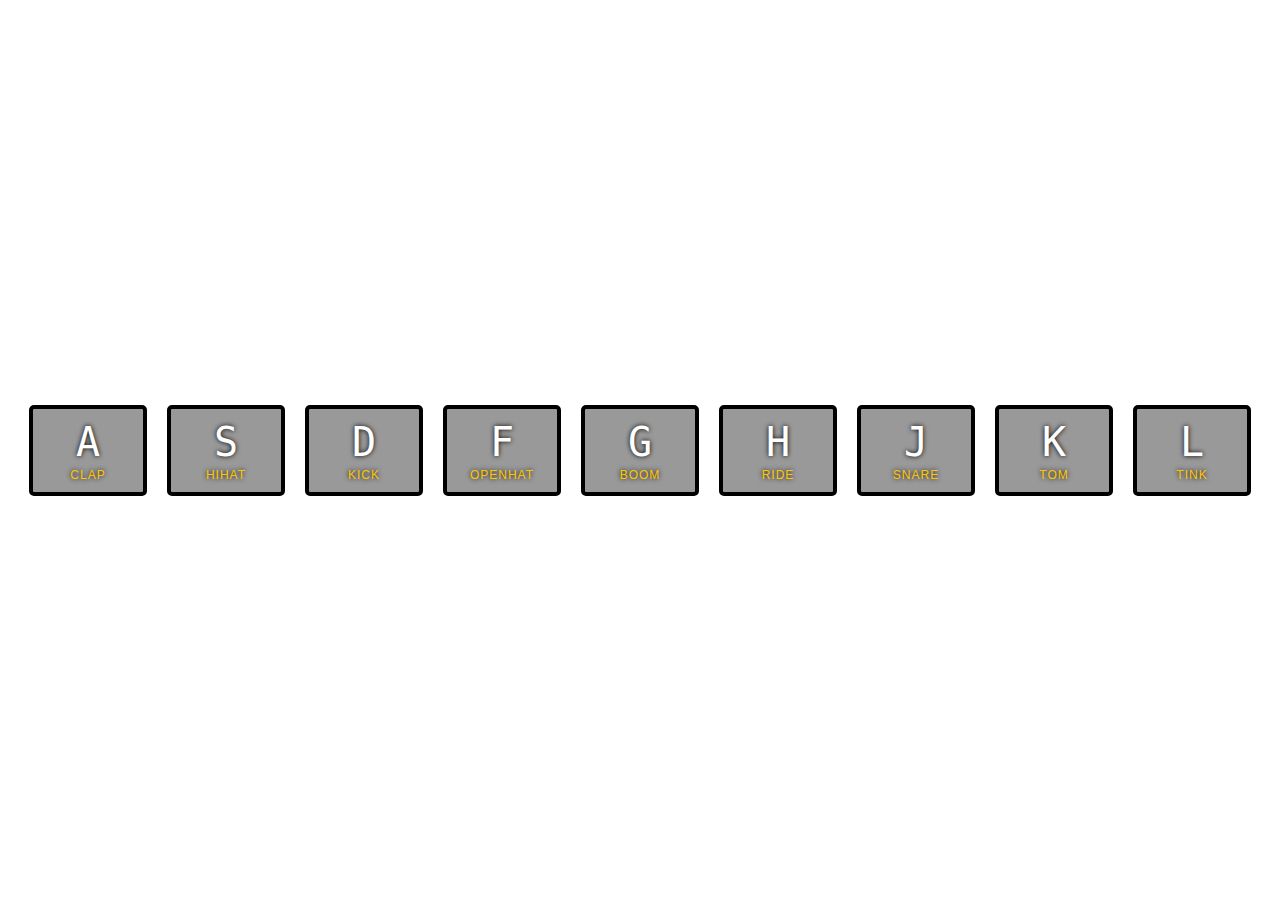
<file: drum_kit/index.html>
<!DOCTYPE html>
<html lang="en">
<head>
  <meta charset="UTF-8">
  <title>JS Drum Kit</title>
  <link rel="stylesheet" href="styles.css">
</head>
<body>


  <div class="keys">
    <div data-key="65" class="key">
      <kbd>A</kbd>
      <span class="sound">clap</span>
    </div>
    <div data-key="83" class="key">
      <kbd>S</kbd>
      <span class="sound">hihat</span>
    </div>
    <div data-key="68" class="key">
      <kbd>D</kbd>
      <span class="sound">kick</span>
    </div>
    <div data-key="70" class="key">
      <kbd>F</kbd>
      <span class="sound">openhat</span>
    </div>
    <div data-key="71" class="key">
      <kbd>G</kbd>
      <span class="sound">boom</span>
    </div>
    <div data-key="72" class="key">
      <kbd>H</kbd>
      <span class="sound">ride</span>
    </div>
    <div data-key="74" class="key">
      <kbd>J</kbd>
      <span class="sound">snare</span>
    </div>
    <div data-key="75" class="key">
      <kbd>K</kbd>
      <span class="sound">tom</span>
    </div>
    <div data-key="76" class="key">
      <kbd>L</kbd>
      <span class="sound">tink</span>
    </div>
  </div>

  <audio data-key="65" src="sounds/clap.wav"></audio>
  <audio data-key="83" src="sounds/hihat.wav"></audio>
  <audio data-key="68" src="sounds/kick.wav"></audio>
  <audio data-key="70" src="sounds/openhat.wav"></audio>
  <audio data-key="71" src="sounds/boom.wav"></audio>
  <audio data-key="72" src="sounds/ride.wav"></audio>
  <audio data-key="74" src="sounds/snare.wav"></audio>
  <audio data-key="75" src="sounds/tom.wav"></audio>
  <audio data-key="76" src="sounds/tink.wav"></audio>

  <script src="script.js"></script>
</body>
</html>
</file>
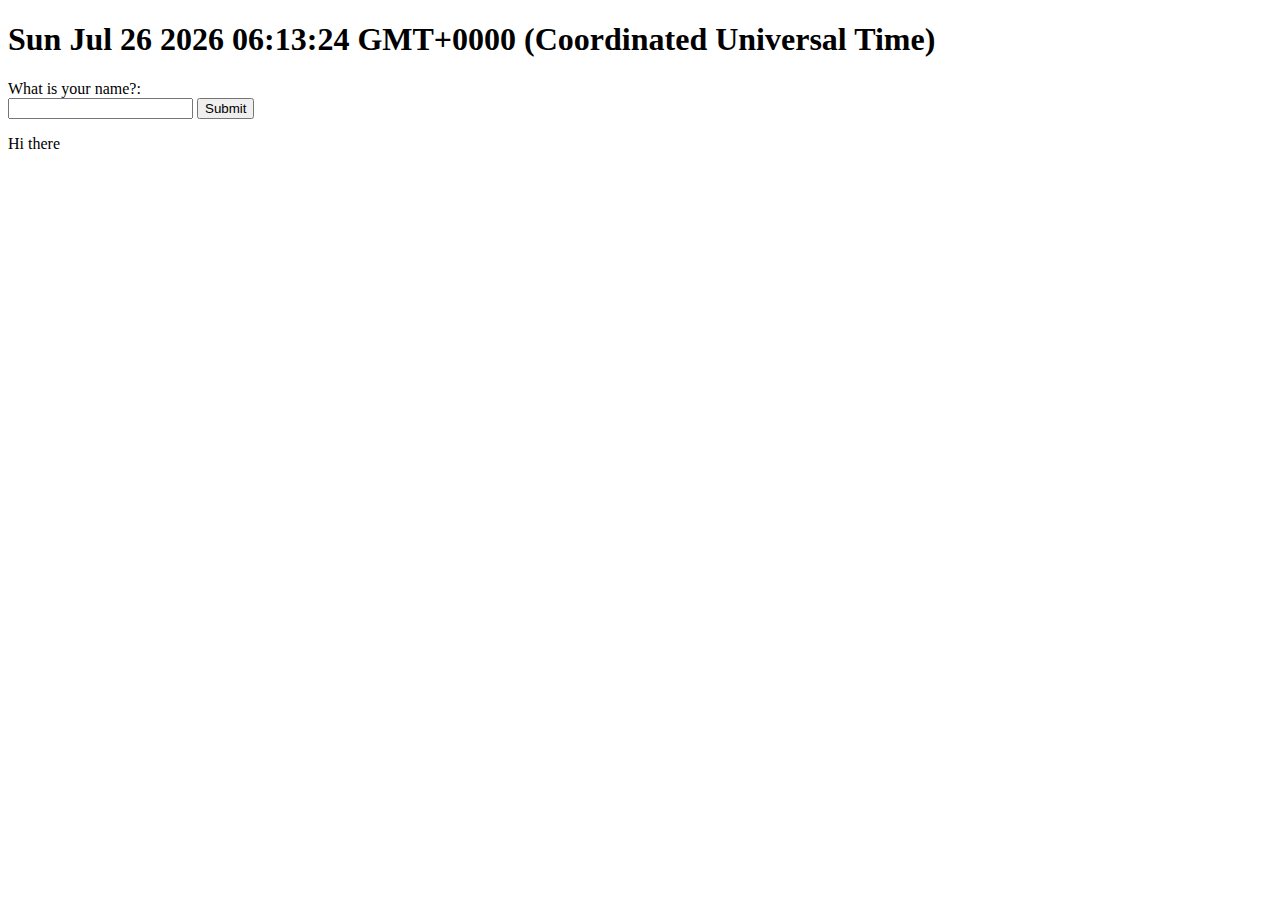
<file: NameApp/index.html>
<!DOCTYPE html>
<html lang="en" dir="ltr">
  <head>
    <meta charset="utf-8">
    <title></title>
  </head>
  <body>
    <div>
      <h1 id = "time"></h1>
      <!-- <button onclick="showDate()">Show Date</button> -->
      <form>
          What is your name?: <br>
          <input type="text" id="message">

          <input type="button" onclick="showMessage()" value="Submit">
      </form>
      <p>Hi there <span id = "display_message"></span> </p>

    </div>


<script type="text/javascript">

    var d = new Date();
    document.getElementById("time").innerHTML = d;

    function showMessage(){
      var message = document.getElementById("message").value;
      display_message.innerHTML = message;
    }


</script>


  </body>
</html>
</file>
<file: drum_kit/styles.css>
html {
  font-size: 10px;
  background: url(http://i.imgur.com/b9r5sEL.jpg) bottom center;
  background-size: cover;
}
body,html {
  margin: 0;
  padding: 0;
  font-family: sans-serif;
}

.keys {
  display: flex;
  flex: 1;
  min-height: 100vh;
  align-items: center;
  justify-content: center;
}

.key {
  border: .4rem solid black;
  border-radius: .5rem;
  margin: 1rem;
  font-size: 1.5rem;
  padding: 1rem .5rem;
  transition: all .07s ease;
  width: 10rem;
  text-align: center;
  color: white;
  background: rgba(0,0,0,0.4);
  text-shadow: 0 0 .5rem black;
}

.playing {
  transform: scale(1.1);
  border-color: #ffc600;
  box-shadow: 0 0 1rem #ffc600;
}

kbd {
  display: block;
  font-size: 4rem;
}

.sound {
  font-size: 1.2rem;
  text-transform: uppercase;
  letter-spacing: .1rem;
  color: #ffc600;
}
</file>
